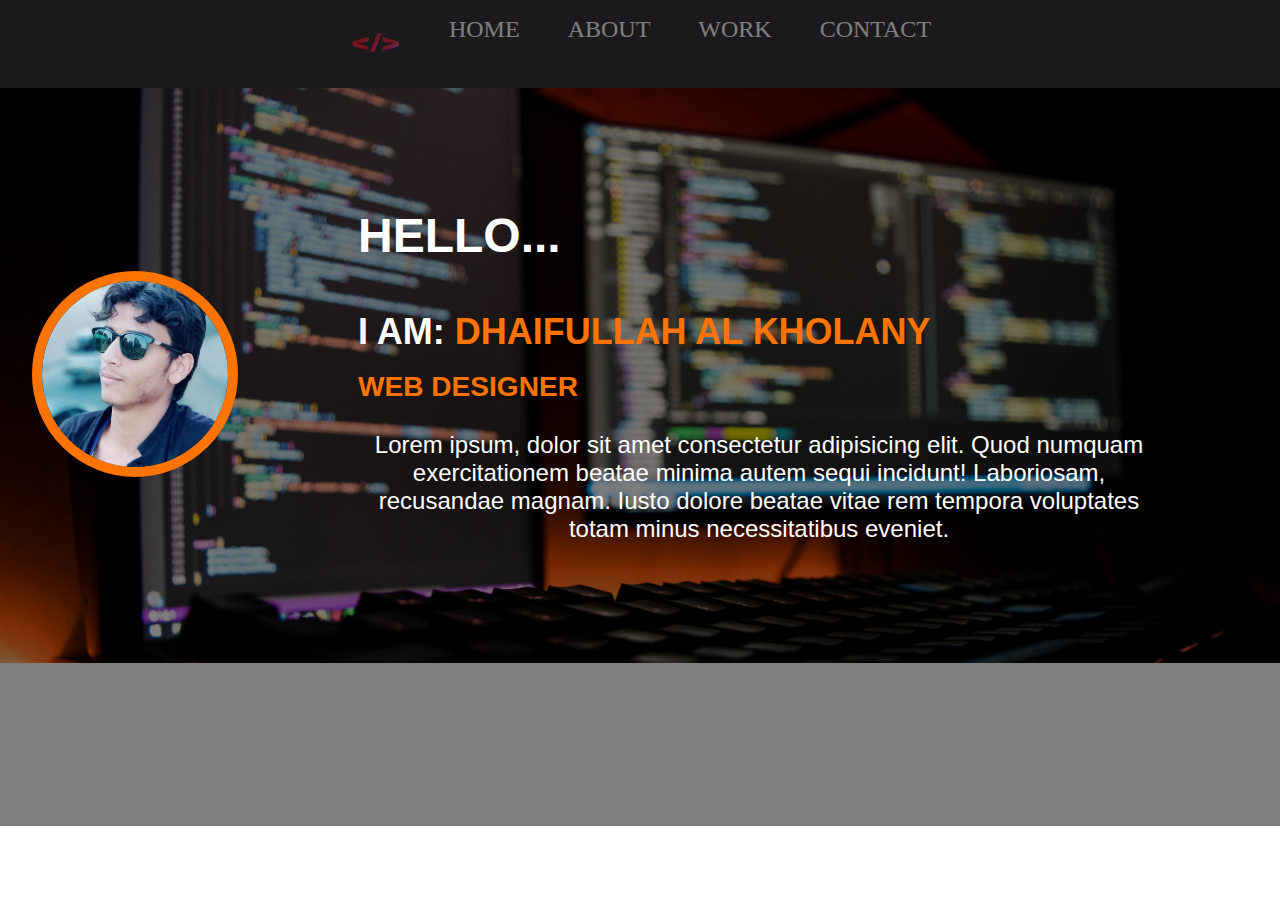
<file: index.html>
<!DOCTYPE html>
<html lang="en">
<head>
    <meta charset="UTF-8">
    <meta http-equiv="X-UA-Compatible" content="IE=edge">
    <meta name="viewport" content="width=device-width, initial-scale=1.0">
    <title>Document</title>
    <link rel="stylesheet" href="./css/style.css">
</head>
<body>
    <header>
        
        <div class="phh">
            <ul>
            <img src="./img/logo.png" alt="logo" width="100px">      
            
            <li><a href="#">HOME</a></li>
            <li><a href="./ABOUT.html">ABOUT</a></li>
            <li><a href="WORK.html">WORK</a></li>
            <li><a href="CONTACT.html">CONTACT</a></li>
        </ul>
    </div>
</header>

    <main>
<section id="box">
    <div class="img">
        <img src="./img/IMG-20201008-WA0047.jpg" alt="">
    </div>
    <div class="ali">
        <h1 class="xx">HELLO...</h1>
        <h2 class="vv"><span>I AM:</span>  DHAIFULLAH AL KHOLANY</h2>
        <h3>WEB DESIGNER</h3><br>
        <p>Lorem ipsum, dolor sit amet consectetur adipisicing elit. Quod numquam exercitationem beatae minima autem sequi incidunt! Laboriosam, recusandae magnam. Iusto dolore beatae vitae rem tempora voluptates totam minus necessitatibus eveniet.</p>
    </div>
</section>
    </main>
</body>
</html>
</file>
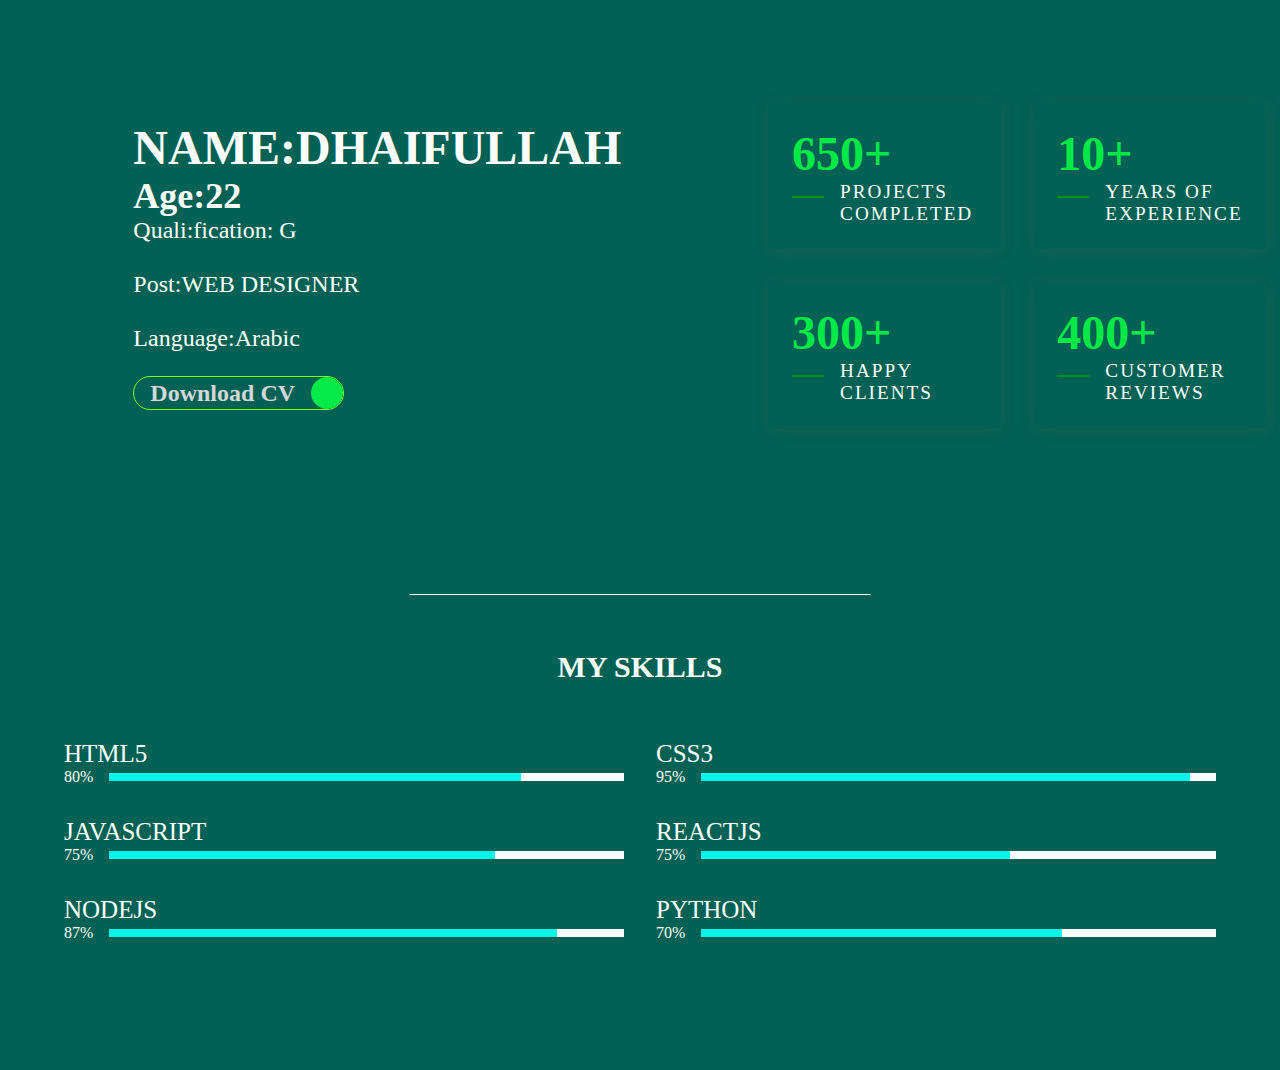
<file: ABOUT.html>
<!DOCTYPE html>
<html lang="en">
<head>
    <meta charset="UTF-8">
    <meta http-equiv="X-UA-Compatible" content="IE=edge">
    <meta name="viewport" content="width=device-width, initial-scale=1.0">
    <title>about</title>
    <link rel="stylesheet" href="./css/style.css">
</head>
<body class="about">
    <section id="about1">
        <div class="about2">
          <h1><span>NAME:</span>DHAIFULLAH</h1>
          <h2>Age:22</h2>
           <p>Quali:fication: G</p><br>
           <p>Post:WEB DESIGNER</p><br>
           <P>Language:Arabic</P>

           <div class="btn-con">
            <a href="#" class="main-btn">
                <span class="btn-text">Download CV</span>
                <span class="btn-icon"><i class="fas fa-download"></i></span>
            </a>
        </div>
          </div>
          
             
                <div class="right-about">
                    <div class="about-item">
                        <div class="abt-text">
                            <p class="large-text">650+</p>
                            <p class="small-text">Projects <br /> Completed</p>
                        </div>
                    </div>
                    <div class="about-item">
                        <div class="abt-text">
                            <p class="large-text">10+</p>
                            <p class="small-text">Years of <br /> experience</p>
                        </div>
                    </div>
                    <div class="about-item">
                        <div class="abt-text">
                            <p class="large-text">300+</p>
                            <p class="small-text">Happy <br /> Clients</p>
                        </div>
                    </div>
                    <div class="about-item">
                        <div class="abt-text">
                            <p class="large-text">400+</p>
                            <p class="small-text">Customer <br /> reviews</p>
                        </div>
                    </div>
                </div>
                
        
           
    </section>
    <section class="stats">
        <div class="about-stats">
            <h4 class="stat-title">My Skills</h4>
            <div class="progress-bars">
                <div class="progress-bar">
                    <p class="prog-title">html5</p>
                    <div class="progress-con">
                        <p class="prog-text">80%</p>
                        <div class="progress">
                            <span class="html"></span>
                        </div>
                    </div>
                </div>
                <div class="progress-bar">
                    <p class="prog-title">css3</p>
                    <div class="progress-con">
                        <p class="prog-text">95%</p>
                        <div class="progress">
                            <span class="css"></span>
                        </div>
                    </div>
                </div>
                <div class="progress-bar">
                    <p class="prog-title">javascript</p>
                    <div class="progress-con">
                        <p class="prog-text">75%</p>
                        <div class="progress">
                            <span class="js"></span>
                        </div>
                    </div>
                </div>
                <div class="progress-bar">
                    <p class="prog-title">ReactJS</p>
                    <div class="progress-con">
                        <p class="prog-text">75%</p>
                        <div class="progress">
                            <span class="react"></span>
                        </div>
                    </div>
                </div>
                <div class="progress-bar">
                    <p class="prog-title">NodeJS</p>
                    <div class="progress-con">
                        <p class="prog-text">87%</p>
                        <div class="progress">
                            <span class="node"></span>
                        </div>
                    </div>
                </div>
                <div class="progress-bar">
                    <p class="prog-title">Python</p>
                    <div class="progress-con">
                        <p class="prog-text">70%</p>
                        <div class="progress">
                            <span class="python"></span>
                        </div>
                    </div>
                </div>
            </div>
        </div>
   
    </section>
</body>
</html>
</file>
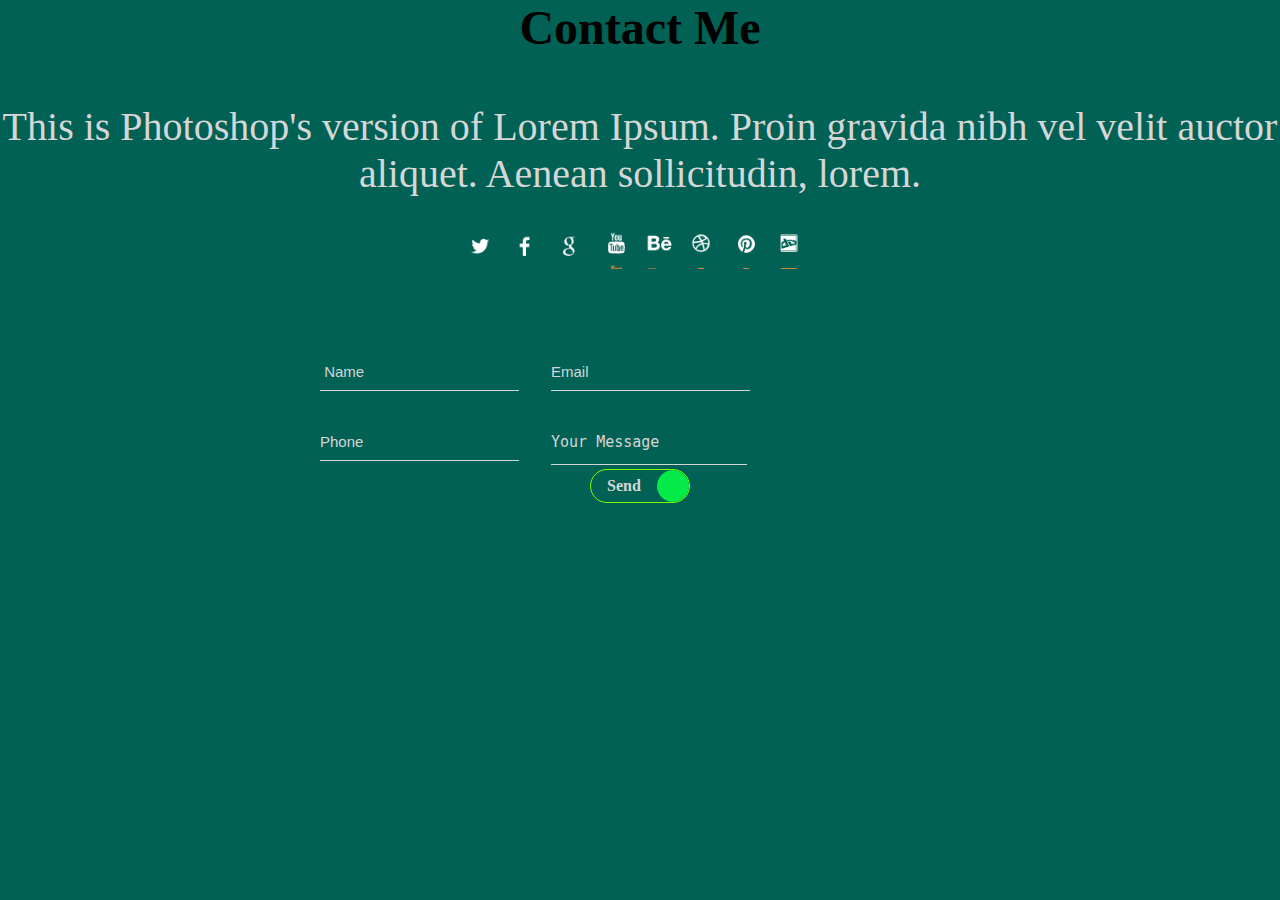
<file: CONTACT.html>
<!DOCTYPE html>
<html lang="en">
<head>
    <meta charset="UTF-8">
    <meta http-equiv="X-UA-Compatible" content="IE=edge">
    <meta name="viewport" content="width=device-width, initial-scale=1.0">
    <title>CONTACT ME</title>
    <link rel="stylesheet" href="./css/style.css">
</head>
<body class="about">
    <section class="xxx">
        <div class="social-icon">
            <h1> Contact Me</h1>
        
            <p>This is Photoshop's version  of Lorem Ipsum. Proin gravida nibh vel velit auctor aliquet. Aenean sollicitudin, lorem.  </p>
    
        <a href="#"><i class="icon1"></i></a>
        <a href="#"><i class="icon2"></i></a>
        <a href="#"><i class="icon3"></i></a>
        <a href="#"><i class="icon4"></i></a>
        <a href="#"><i class="icon5"></i></a>
        <a href="#"><i class="icon6"></i></a>
        <a href="#"><i class="icon7"></i></a>
        <a href="#"><i class="icon8"></i></a>
    </div>
    <div class="contact">
        <form>
            <div class="col-md-4 contactgrid">
                <input type="text" class="text" value=" name" onfocus="this.value = '';" onblur="if (this.value == '') {this.value = ' name';}">
            </div>
            <div class="col-md-4 contactgrid">
                <input type="text" class="text" value="email" onfocus="this.value = '';" onblur="if (this.value == '') {this.value = 'email';}">
            </div>
            <div class="col-md-4 contactgrid">
                <input type="text" class="text" value="phone" onfocus="this.value = '';" onblur="if (this.value == '') {this.value = 'phone';}">
            </div>
            <div class="col-md-8 contactgrid1">
                <textarea onfocus="if(this.value == 'Your Message') this.value='';" onblur="if(this.value == '') this.value='Your Message';" >Your Message</textarea>
            </div>
        </form>
    </div>
    
    <div class="btn-send">
        <a href="#" class="main-btn">
            <span class="btn-text">Send</span>
            <span class="btn-icon"><i class="fas fa-download"></i></span>
        </a>
    </div>
   
</section>

</body>
</html>
</file>
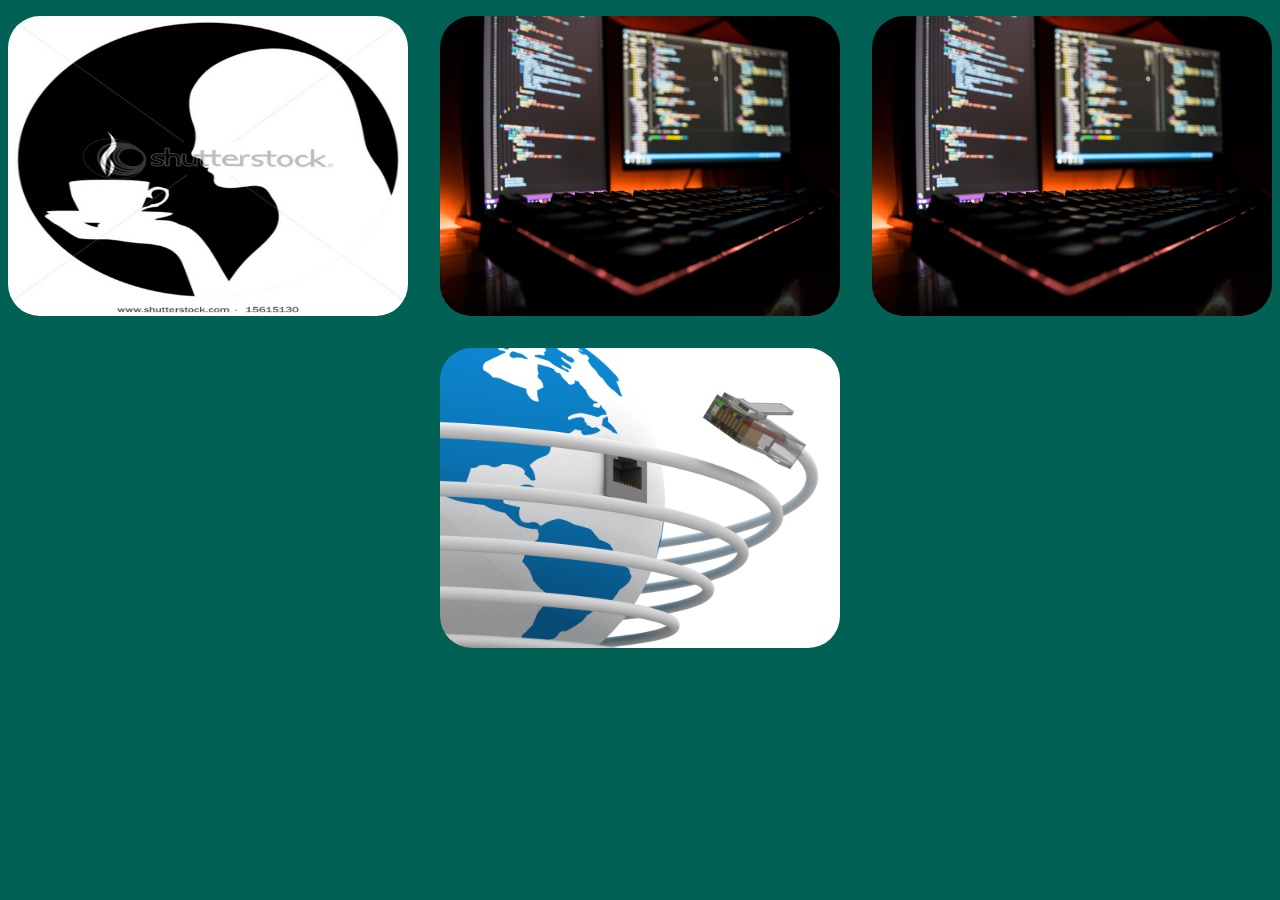
<file: WORK.html>
<!DOCTYPE html>
<html lang="en">
<head>
    <meta charset="UTF-8">
    <meta http-equiv="X-UA-Compatible" content="IE=edge">
    <meta name="viewport" content="width=device-width, initial-scale=1.0">
    <title>My Work</title>
    <link rel="stylesheet" href="./css/style.css">
</head>
<body class="about">
    <section class="work">
       <img src="./img/90.jpg" alt="" width="400px" height="300px">
       <img src="./img/fotis-fotopoulos-DuHKoV44prg-unsplash.jpg" alt="" width="400px" height="300px">
       <img src="./img/fotis-fotopoulos-DuHKoV44prg-unsplash.jpg" alt="" width="400px" height="300px">
       <img src="./img/08.jpg "alt="" width="400px" height="300px">
    </section>
</body>
</html>
</file>
<file: css/style.css>
*{
    box-sizing: border-box;
    margin: 0;
    padding: 0;
}

.phh{
    display: flex;
    justify-content: center;
    align-items: center;
    background-color: rgb(54, 51, 56);
    text-align: center;
}

.phh ul{
   display: flex;
   padding: 1em;
   
    list-style: none;
    
    
}

.phh ul li a{
    font-size: 1.5em;
    text-decoration: none;
    color: #fff;
    margin: 1em;

    
}

.phh  ul li a:hover {
  color: orange;
    transition: 0.5s linear;
  }

#box{
    background-image: url(../img/fotis-fotopoulos-DuHKoV44prg-unsplash.jpg);
    background-repeat: no-repeat;
    background-size: cover;
    display: flex;
    align-items: center;
}

.img img{
    border: 10px solid  rgb(255, 115, 0);
    border-radius: 103px;
    width: 206px;
    height: 206px;
   
}

.img{
    z-index: 1;
    animation-name: btrd;
    animation-duration: 5s;
    animation-iteration-count:inherit;
    animation-timing-function:linear;
    margin-left: 2em;
}

@keyframes btrd{
    0% {
        transform: scale(0.5);
    }
          50%{
            transform: scale(1);
            }
            100%{
                transform: scale(1);
            }
        
}

.ali{
    color: rgb(255, 115, 0);
    z-index: 1;
    font-family: sans-serif;
    margin: 2em;
    padding: 3em;
    font-size: 1.5em;
}

.ali p{
    text-align: center;
    color: #fff;
}

.ali .vv span{
    color: #fff;
}

.ali .vv{
  margin-bottom: 0.5em;
}

.ali .xx{
    color: #ffffff;
    margin-bottom: 1em;
}

#box::before{
    content: "";
    background-color: #000000;
    width: 100%;
    height: 100vh;
    position: absolute;
    opacity: 0.5;
    z-index: 1;
}

.about{
    background-color:rgb(0, 97, 84);
}

#about1{
    display: flex;
    align-items: center;
    justify-content: space-around;
    flex-wrap: wrap;
}



.about2{
margin: 2em;
padding: 3em;
font-size: 1.5em;
color: #fff;

}

/*#abouy .about2{
margin-bottom: 5em;
}*/


#about1 .about2 h1 span{
    color: rgb(255, 255, 255);
}

.right-about{
    display: grid;
  grid-template-columns: repeat(2, 1fr);
  grid-gap: 2rem;
}

.right-about .about-item {
    border: 1px solid var(--color-grey-5);
  border-radius: 5px;
  transition: all 0.4s ease-in-out;
  box-shadow: 1px 2px 15px rgba(255, 92, 92, 0.1);
  background-color: rgb(0, 97, 84);
}

.right-about .about-item:hover {
    cursor: default;
    transform: translateY(-5px);
    border: 1px solid #501d1d;
    box-shadow: 1px 4px 15px rgba(70, 1, 1, 0.32);
  }

  .right-about .about-item .abt-text {
    padding: 1.5rem;
    display: flex;
    flex-direction: column;
  }

  .right-about .about-item .abt-text .large-text {
    font-size: 3rem;
    font-weight: 700;
    color: rgb(0, 233, 70);
  }

  .right-about .about-item .abt-text .small-text {
    padding-left: 3rem;
    position: relative;
    text-transform: uppercase;
    font-size: 1.2rem;
    color: #fff;
    letter-spacing: 2px;
  }

  .right-about .about-item .abt-text .small-text::before {
    content: "";
    position: absolute;
    left: 0;
    top: 15px;
    width: 2rem;
    height: 2px;
    background-color: rgb(0, 146, 19);
  }

  .btn-con {
    display: flex;
    align-self: flex-start;
    margin-top: 1em;
  }

.main-btn {
    border-radius: 30px;
    color: inherit;
    font-weight: 600;
    position: relative;
    border: 1px solid chartreuse;
    display: flex;
    align-self: flex-start;
    align-items: center;
    overflow: hidden;
    margin: 0em;
    padding-right: 0em;
    text-decoration: none;
  }

  .main-btn .btn-text {
    padding: 0 1rem;
    color: #d5d6d7;
  }

  .main-btn .btn-icon {
    background-color:rgb(4 235 73);
    display: flex;
    align-items: center;
    justify-content: center;
    border-radius: 50%;
    padding: 1rem;
  }

  .main-btn::before {
    content: "";
    position: absolute;
    top: 0;
    right: 0;
    transform: translateX(100%);
    transition: all 0.4s ease-out;
    z-index: -1;
  }

  .main-btn:hover {
    transition: all 0.4s ease-out;
  }

  .main-btn:hover::before {
    width: 100%;
    height: 100%;
    background-color: rgb(4 235 73);
    transform: translateX(0);
    transition: all 0.4s ease-out;
  }

.stats{
    margin: 2em;
    padding: 2em;
}

 .about-stats {
  padding-bottom: 4rem;
}
.about-stats .progress-bars {
  display: grid;
  grid-template-columns: repeat(2, 1fr);
  grid-gap: 2rem;
}
.about-stats .progress-bars .progress-bar {
  display: flex;
  flex-direction: column;
}
.about-stats .progress-bars .progress-bar .prog-title {
  text-transform: uppercase;
  font-weight: 500;
  color: #fff;
  font-size: 25px
}
.about-stats .progress-bars .progress-bar .progress-con {
  display: flex;
  align-items: center;
}
.about-stats .progress-bars .progress-bar .progress-con .prog-text {
  color: #ffffff;
}
.about-stats .progress-bars .progress-bar .progress-con .progress {
  width: 100%;
  height: 0.45rem;
  background-color: rgb(255, 255, 255);
  margin-left: 1rem;
  position: relative;
}
.about-stats .progress-bars .progress-bar .progress-con .progress span {
  position: absolute;
  top: 0;
  left: 0;
  height: 100%;
  background-color: #00f5e9;
  transition: all 0.4s ease-in-out;
  width: 60%;
}
.about-stats .progress-bars .progress-bar .progress-con .progress .html {
  width: 80%;
}
.about-stats .progress-bars .progress-bar .progress-con .progress .css {
  width: 95%;
}
.about-stats .progress-bars .progress-bar .progress-con .progress .js {
  width: 75%;
}
.about-stats .progress-bars .progress-bar .progress-con .progress .react {
  width: 60%;
}
.about-stats .progress-bars .progress-bar .progress-con .progress .node {
  width: 87%;
}
.about-stats .progress-bars .progress-bar .progress-con .progress .python {
  width: 70%;
}

.stat-title {
  text-transform: uppercase;
  font-size: 1.4rem;
  text-align: center;
  padding: 3.5rem 0;
  position: relative;
  color: #fff;
  font-size: 30px
}
.stat-title::before {
  content: "";
  position: absolute;
  left: 50%;
  top: 0;
  width: 40%;
  height: 1px;
  background-color: #ffffff;
  transform: translateX(-50%);
}


.xxx{
  display: flex;
  align-items: center;
  justify-content: center;
  flex-direction: column;

}
.social-icon {
align-items: center;
text-align: center;
}

.social-icon h1{
margin-bottom: 1em;
font-size: 3em;
}

.xxx .social-icon p{
  font-size: 40px;
  color: #d5d6d7;
}

.social-icon i {
  background: url("../img/img-sprite.png") no-repeat 0px 0px;
  display: inline-block;
  background-size: 420px;
  width: 40px;
  height: 40px;
  padding-bottom: 35px;
  margin-top: 2em;
    
}

.social-icon i:hover{
transition:0.5s all;
-webkit-transition:0.5s all;
-moz-transition:0.5s all;
-o-transition:0.5s all;
-ms-transition:0.5s all;
}

.contact{
width: 40em;
}

.contact form{
justify-content:flex-start;
display: flex;
margin-top: 5em;
gap: 2em;
flex-wrap: wrap;
}

.contact .col-md-4 .text{
  width: 100%;
	background: none;
	outline: none;
	border: none;
	border-bottom: 1px solid#d5d6d7;
	font-size: 15px;
	color: #d5d6d7;
	text-transform: capitalize;
	padding: 10px 0;
}

.contactgrid1 textarea  {
	width: 100%;
	background: none;
	outline: none;
	border: none;
	resize: none;
	border-bottom: 1px solid#d5d6d7;
	font-size: 15px;
	color: #d5d6d7;
	text-transform: capitalize;
	padding: 10px 0;
	height: 2.8em;
}



.social-icon a i.icon1 {
  background-position: -3px 0px;
  
  
  }
  .social-icon a i.icon1:hover {
    background-position: -3px -33px;
  }
  .social-icon a i.icon2 {
    background-position: -36px 0px;
  }
  .social-icon a i.icon2:hover {
    background-position: -36px -34px;
  }
  .social-icon a i.icon3 {
    background-position: -69px 0px;
  }
  .social-icon a i.icon3:hover {
    background-position: -69px -34px;
  }
  .social-icon i.icon4 {
    background-position: -99px -3px;
  }
  .social-icon a i.icon4:hover {
    background-position: -103px -34px;;
  }
  .social-icon i.icon5 {
    background-position: -134px -3px;
  }
  .social-icon a i.icon5:hover {
    background-position: -134px -34px;
  }
  .social-icon i.icon6 {
    background-position: -170px -3px;
  }
  .social-icon a i.icon6:hover {
    background-position: -170px -34px;
  }
  .social-icon i.icon7 {
    background-position: -202px -3px;
  }
  .social-icon a i.icon7:hover {
    background-position: -202px -34px;
  }
  .social-icon i.icon8 {
    background-position: -237px -3px;
  }
  .social-icon a i.icon8:hover {
    background-position: -237px -34px;
  }

  .footer-bottom p {
    background-color: black;
  font-size: 13px;
}
.img-top {
  margin: 0px 0 8px 0;
  width: 50%;
}
.grid_box a:hover .zoom-icon {
  top: 7px;
}

.work{
  display: flex;
  flex-wrap: wrap;
  justify-content: center;
  align-items: center;
  gap: 2em;
  margin-top: 1em;
}

.work img{
border-radius: 2em;
}

@media(max-width: 991px){
  html{
    font-size: 70%;
  }
}

@media (max-width: 750px){
  #box{
    flex-direction: column;
  }
  .ali{
    text-align: center;
    margin-top: 0;
  }
  #box .img img{
    margin-top: 2em;
    width: 150px;
    height: 150px;
  }
  .xxx .social-icon p{
    font-size: 2em;
    margin-left: 2em;
    margin-right: 2em;
  }
}

@media (max-width: 400px){
  .phh ul{
    flex-wrap: wrap;
  }
  .contact form{
    flex-direction: column;
    margin-left: 3em;
  }
  .btn-send{
    align-self: flex-start;
    margin-top: 1em;
  }
  .work img{
    width: 32em;
  }
  .social-icon h1{
    margin-top: 1em;
  }
}
</file>
